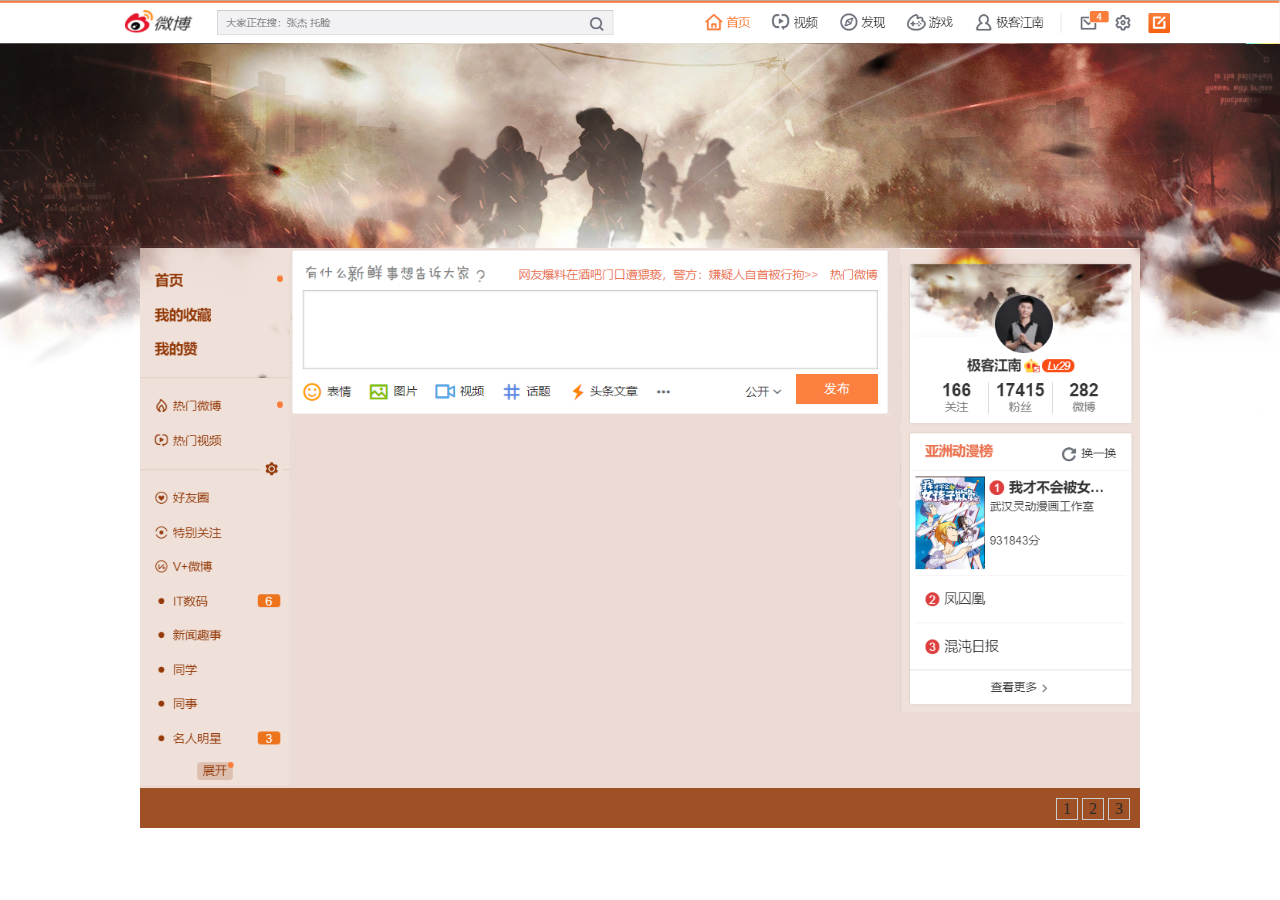
<file: Sina/js/48-新浪微博.html>
<!DOCTYPE html>
<html lang="en">
<head>
    <meta charset="UTF-8">
    <title>新浪微博</title>
    <script src="jquery-1.12.4.js"></script>
    <script src="index.js"></script>
    <link rel="stylesheet" type="text/css" href="../css/index.css">

</head>
<body>
<div class="nav"><img src="../img/nav.png" alt=""></div>
<div class="content">
    <img src="../img/left.png" alt="" class="left">
    <div class="center">
        <textarea class="comment"></textarea>
        <input type="button" value="发布" class="send" disabled>
    </div>
    <img src="../img/right.png" alt="" class="right">
    <div class="messageList">
    </div>
</div>
<div class="page">
    <a href="javaScript:;">1</a>
    <a href="javaScript:;">2</a>
    <a href="javaScript:;">3</a>
</div>
</body>
</html>
</file>
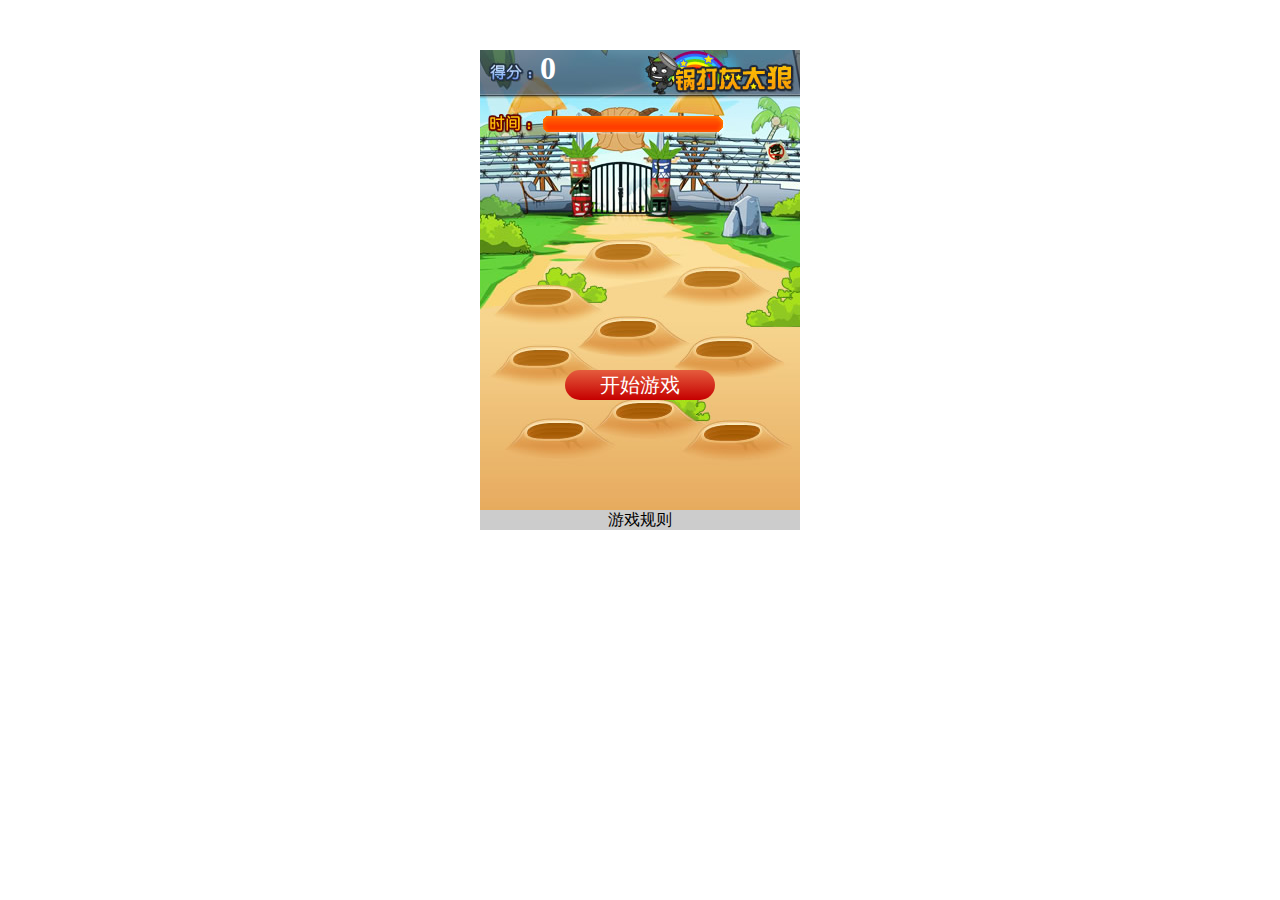
<file: theWolf/js/狂打灰太狼.html>
<!DOCTYPE html>
<html lang="en">
<head>
    <meta charset="UTF-8">
    <title>狂打灰太狼</title>
    <script src="jquery-1.12.4.js"></script>
    <link rel="stylesheet" type="text/css" href="../CSS/index.css">
    <script src="index.js"></script>
</head>
<body>
<div class="container">
    <h1 class="score">0</h1>
    <div class="progress"></div>
    <button class="start">开始游戏</button>
    <div class="rules">游戏规则</div>
    <div class="rule">
        <p>游戏规则：</p>
        <p>1.游戏时间：60s</p>
        <p>2.拼手速，殴打灰太狼+10分</p>
        <p>3.殴打小灰灰-10分</p>
        <a href="#" class="close">[关闭]</a>
    </div>
    <div class="mask">
        <h1>GAME OVER</h1>
        <button class="again">重新开始</button>
    </div>
</div>
</body>
</html>
</file>
<file: Sina/css/index.css>
* {
    margin: 0;
    padding: 0;
}

html, body {
    width: 100%;
    height: 100%;
}

body {
    background: url("../img/body_bg.jpg") no-repeat center 0;
}

.nav {
    width: 100%;
    height: 48px;
}

.nav > img {
    width: 100%;
}

.content {
    width: 1000px;
    height: auto;
    overflow: hidden;
    background-color: #ebdbd4;
    margin: 200px auto 0 auto;
}

.content > .left {
    float: left;
    width: 150px;
}

.content > .right {
    float: right;
    width: 240px;
}

.content > .center {
    float: left;
    width: 600px;
    height: 168px;
    background: url("../img/comment.png") no-repeat 0 0;
    background-size: 600px 168px;
}

.center > .comment {
    width: 570px;
    height: 73px;
    /*background-color: red;*/
    margin-top: 45px;
    margin-left: 15px;
    resize: none; /*使不可拖拽*/
    border: none;
    outline: none /*取消轮廓线*/;
}

.center > .send {
    width: 82px;
    height: 30px;
    margin-top: 4px;
    margin-left: 506px;
    border: none;
    background-color: #fd8040;
    color: white;
}

.content > .messageList {
    width: 600px;

    background: white;
    float: left;
}
.messageList>.info{
    padding: 10px 20px;
    border: 2px solid #ccc;/*微博与微博之间的分割线*/
}
.info>.infoText{
    line-height: 25px;
    margin-bottom: 10px;
}
.info>.infoOperation{
    width: 100%;
    overflow: hidden;
}
.infoOperation>.infoTime{
    float: left;
    font-size: 13px;
    color: #ccc;
}
.infoOperation>.infoHandle{
    float: right;
    font-size: 13px;
}
.infoHandle>a{
    text-decoration: none;
    color: #ccc;
    background: url("../img/icons.png") no-repeat 0 0;
    padding-left: 25px;
    margin-left: 10px;
}
.infoHandle>a:nth-child(2){
    background-position: 0 -17px;
}
.infoHandle>a:nth-child(3){
    background-position: 0 -34px;
}
.page{
    width: 1000px;
    height: 40px;
    background: #9f5024;
    margin: 0 auto;
    text-align: right;
    padding: 10px;
    box-sizing: border-box;
}
.page>a{
    text-decoration: none;
    display: inline-block;
    width: 20px;height: 20px;
    border: 1px solid #ccc;
    text-align: center;
    line-height: 20px;
    color: #2b2b2b;
}
</file>
<file: theWolf/CSS/index.css>
*{
    margin: 0;
    padding: 0;
}
.container{
    width: 320px;
    height: 480px;
    background: url("../img/game_bg.jpg") no-repeat 0 0;
    margin: 50px auto;
    position: relative;
}
.container>h1{
    color: white;
    margin-left: 60px;

}
.container>.progress{
    width: 180px;height: 16px;
    background: url("../img/progress.png") no-repeat 0 0;
    position:absolute;
    top: 66px;
    left: 63px;
}
.container>.start{
    width: 150px;
    color: white;
    text-align: center;
    background: linear-gradient(#E55C3D,#C50000);
    position: absolute;
    line-height: 30px;
    border: none;
    font-size: 20px;
    border-radius: 20px;
    left: 50%;
    margin-left: -75px;
    top: 320px;
}
.container>.rules{
    background: #cccccc;
    width: 100%;
    height: 20px;
    text-align: center;
    bottom: 0;
    position: absolute;
}
.container>.rule{
    width: 100%;
    height: 100%;
    background: rgba(0,0,0,0.5);
    position: absolute;
    left: 0;
    top: 0;
    padding-top: 100px;
    box-sizing: border-box;
    text-align: center;
    display: none;/*默认不显示*/
}
.rule>p{
    line-height: 50px;
    color: white;
}
.rule>a{
    color: red;
}
.container>.mask{
    width: 100%;
    height: 100%;
    background: rgba(0,0,0,0.5);
    position: absolute;
    left: 0;
    top: 0;
    padding-top: 200px;
    box-sizing: border-box;
    text-align: center;
    display: none;/*默认不显示*/
}
.mask>h1{
    color: orangered;
    text-shadow: 3px 3px 6px #fff;
}
.mask>.again{
    width: 150px;
    color: white;
    text-align: center;
    background: linear-gradient(#74ACCF,#007DDC);
    position: absolute;
    line-height: 30px;
    border: none;
    font-size: 20px;
    border-radius: 20px;
    left: 50%;
    margin-left: -75px;
    top: 320px;
}
</file>
